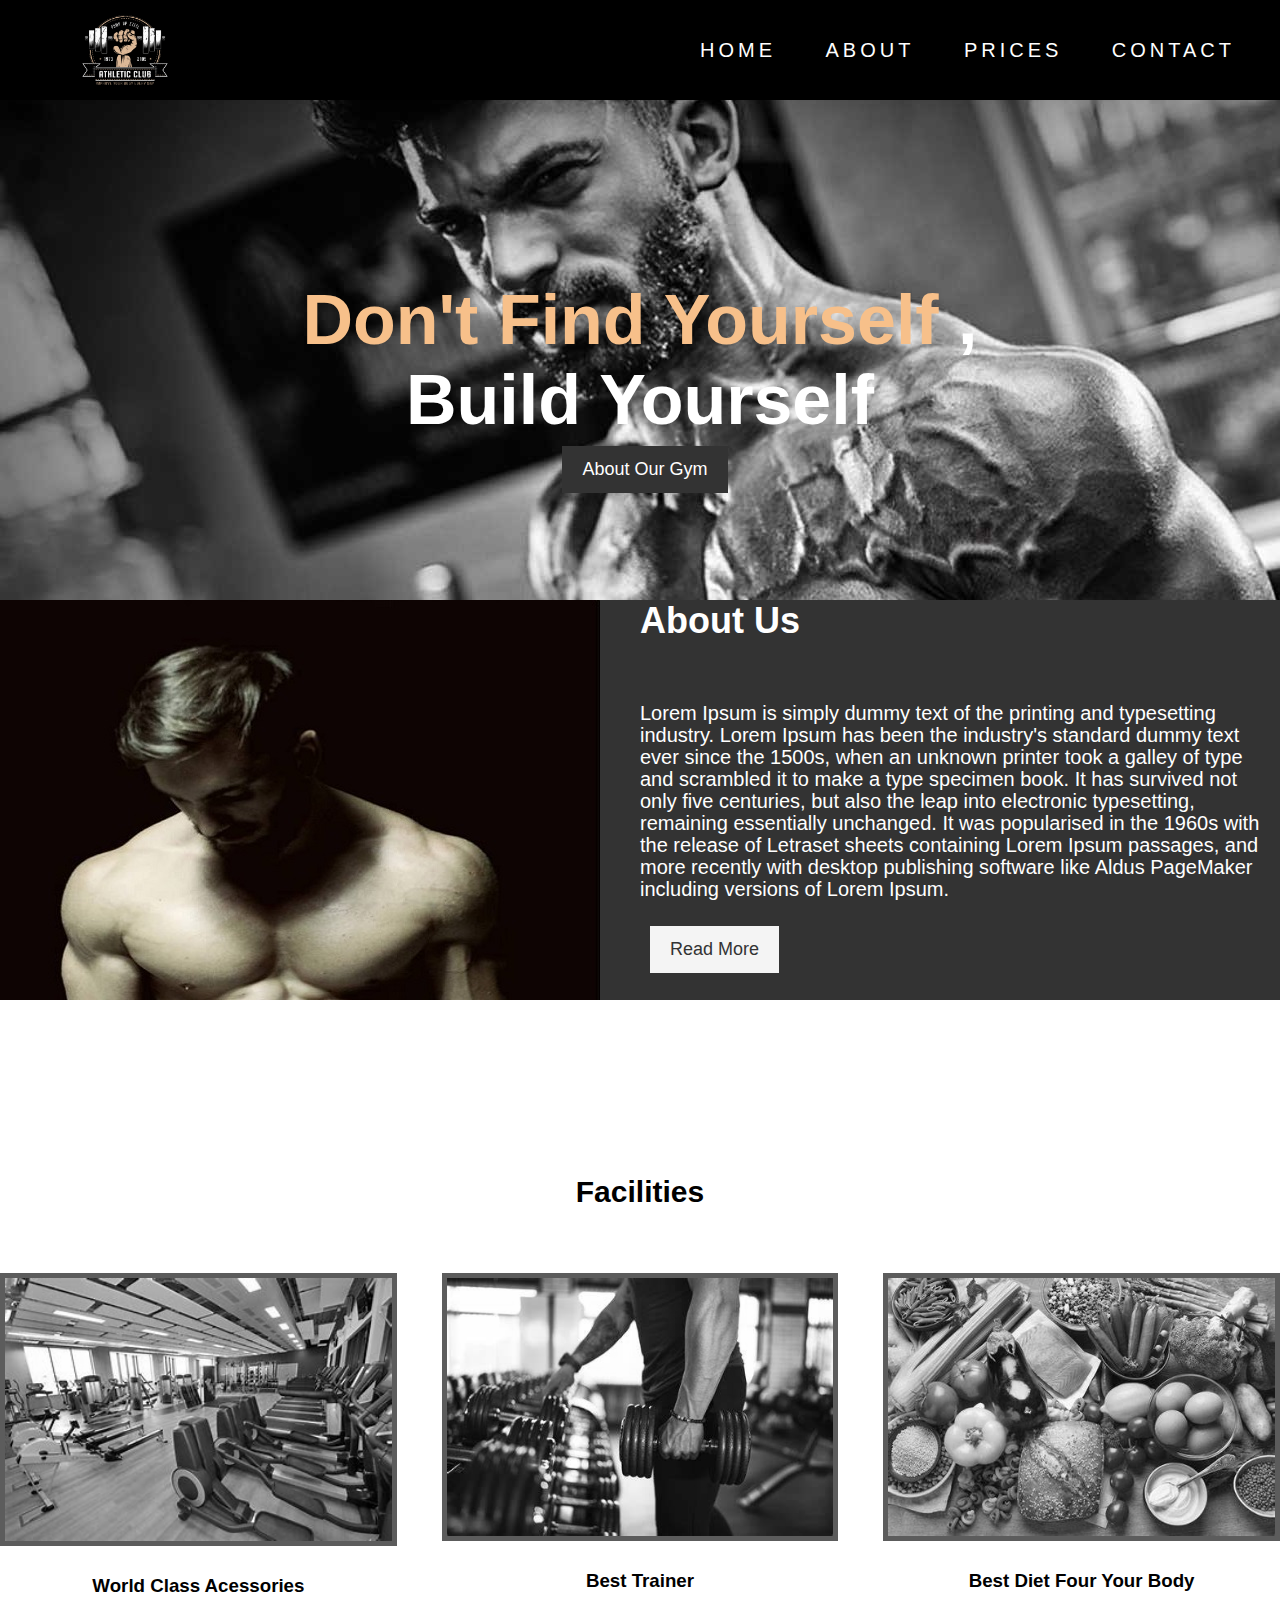
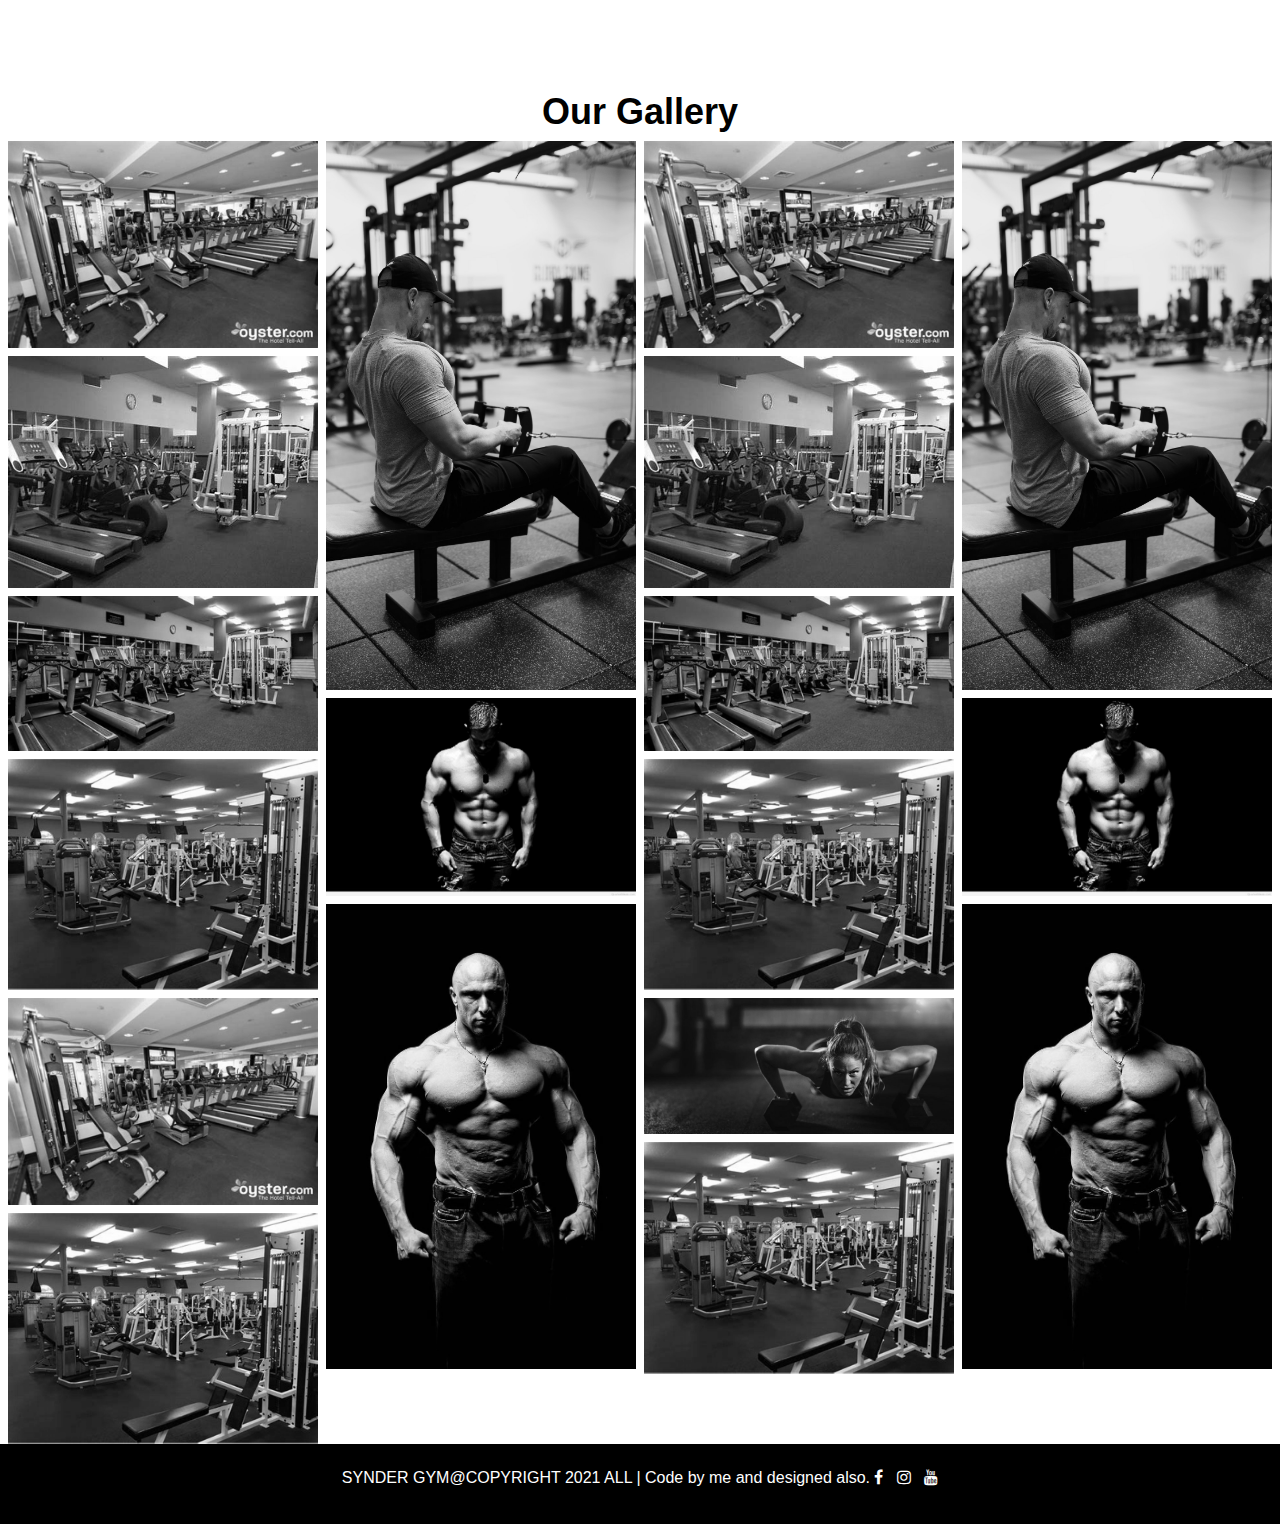
<file: index.html>
<!DOCTYPE html>
<html lang="en">
<head>
    <meta charset="UTF-8">
    <title>SYNDER GYM</title>
    <link href="http://maxcdn.bootstrapcdn.com/font-awesome/4.1.0/css/font-awesome.min.css" rel="stylesheet">
    
    <link rel="stylesheet" href="gymna.css">
    
</head>
<style>
/* width */
::-webkit-scrollbar {
  width: 10px;
}

/* Track */
::-webkit-scrollbar-track {
  background: #000; 
}
 
/* Handle */
::-webkit-scrollbar-thumb {
  background: #f7c08a; 
}
</style>
<body>
     
    <header>
        <div class="wrapper">
            
                <img src="gym-removebg-preview.png" width="200" height="100" class="logo">
            
            <nav>
                <a href="#">HOME</a>
                <a href="#About">ABOUT</a>
                <a href="price.html">PRICES</a>
                <a href="location.html">CONTACT</a>
            </nav>
        </div>
        
<div class="conta">
 
 
    <div class="info">
        <h1 class="ha"><span class="text-primary">Don't Find Yourself</span> , Build Yourself</h1>
         <a class="btn" href="review.html">About Our Gym</a>
          
    </div>
    
</div>
   
    </header>

  <section id="About" class="bg-dark">
    <div class="info-img">
    
    </div>
   
    <div class="info-content">
    <h1>About Us</h1>
     
      <p>Lorem Ipsum is simply dummy text of the printing and typesetting industry. Lorem Ipsum has been the industry's standard dummy text ever since the 1500s, when an unknown printer took a galley of type and scrambled it to make a type specimen book.
      It has survived not only five centuries, but also the leap into electronic typesetting, remaining essentially unchanged. It was popularised in the 1960s with the release of Letraset sheets containing Lorem Ipsum passages, and more recently with desktop publishing software like Aldus PageMaker including versions of Lorem Ipsum.
      </p>
      <a href="review.html" class="btn btn-light">Read More</a>
    </div>
  </section>
  <section id="features">
      <h1>Facilities</h1>
    <div class="row">
       
        <div class="fa-col">
           
          
            <img src="tarck.jfif">
           
            <h3>World Class Acessories</h3>
           
        </div>
        <div class="fa-col">
            
            <img src="bu.jfif">
            <h3>Best Trainer</h3>
            
        </div>
        <div class="fa-col">
            
            <img src="diet.jfif">
            <h3>Best Diet Four Your Body</h3>
           
        </div>
        
    </div>
</section>

    
<!---<section id= features>
    <h1>PRICING</h1>
    <div class="columns">
  <ul class="price">
    <li class="sil">SILVER PACKAGE</li>
    <li class="grey">$ 9.99 /4 Months</li>
    <li>Trainer</li>
    <li>No Extra Diet Plan</li>
    <li>Zumba classes</li>
    <li>No discount</li>
    <li class="grey"><a href="#" class="button">CONTACT US</a></li>
  </ul>
</div>
 <div class="columns">
  <ul class="price">
    <li class="pre">PREMIUM PACKAGE</li>
    <li class="grey">$ 9.99 / year</li>
    <li>Diet Plan</li>
    <li>Personal Trainer</li>
    <li>Zumba Classes</li>
    <li>Kit Bag</li>
    <li class="grey"><a href="#" class="button">CONTACT US </a></li>
  </ul>
</div>
  <div class="columns">
  <ul class="price">
    <li class="header">GOLD PACKAGE</li>
    <li class="grey">$ 9.99 / 8 months</li>
    <li>Diet Plan</li>
    <li>Zumba Classes</li>
    <li>Trainer</li>
    <li>No Discount</li>
    <li class="grey"><a href="#" class="button">CONTACT US</a></li>
  </ul>
</div>

</section>
<section id="Location">
    <h1 class="l1">LOCATION</h1>
    <iframe src="https://www.google.com/maps/embed?pb=!1m18!1m12!1m3!1d59055.03078687895!2d73.16754157828667!3d22.318130590332622!2m3!1f0!2f0!3f0!3m2!1i1024!2i768!4f13.1!3m3!1m2!1s0x395fc8b32baadb41%3A0xb05ce01f881671ca!2sPahelvaan.com%20Gym%20and%20Fitness!5e0!3m2!1sen!2sin!4v1622716524630!5m2!1sen!2sin" width="600" height="450" style="border:0;" allowfullscreen="" loading="lazy" class="google"></iframe>
 
 <div class="Cform">
     <h3>Contact Us</h3>
     <form class="coment-form">
         <input type="text" placeholder="Enter your name..">
         <input type="text" placeholder="Enter your E-mail..">
         <textarea rows="5" placeholder="your comment"></textarea>
         <button type="Submit" class="btn">
            Click here
         </button>
     </form>
 </div>
</section>--->

<section id="gallery">
    <h1>Our Gallery</h1>
</section>
<div class="row5">
  <div class="colum5">
    <img src="gal2.jfif">
    <img src="gal3.jfif">
    <img src="gal4.jfif">
    <img src="gal8.jfif">
    <img src="gal2.jfif">
    <img src="gal8.jfif">
  
  </div>
  <div class="colum5">
    <img src="g-1.jfif">
    <img src="g-3.jpg">
   
    <img src="g-4.jpg">
    
  
    
  </div>
  <div class="colum5">
     <img src="gal2.jfif">
    <img src="gal3.jfif">
    <img src="gal4.jfif">
    <img src="gal8.jfif">
    <img src="gallery%201.jpg">
    <img src="gal8.jfif">
    
  </div>
  <div class="colum5">
    <img src="g-1.jfif">
    <img src="g-3.jpg">
   
    <img src="g-4.jpg">
    
  
  
  </div>
</div>

<section id ="footer">
   <div class="fot1">
     
       
   </div>
    <div class="fot">
        <span>SYNDER GYM@COPYRIGHT 2021 ALL     |  Code by me and designed also. <a href="https://www.facebook.com/manav.parikh.965" target="_blank"><i class="fa fa-facebook" aria-hidden="true"></i></a>
            &nbsp; <i class="fa fa-instagram" aria-hidden="true"></i>           &nbsp;<a href="http://in.youtube.com/" target="_blank"> <i class="fa fa-youtube" aria-hidden="true"></i></a>
</span>

        </div>

</section>
</body>
</html>
</file>
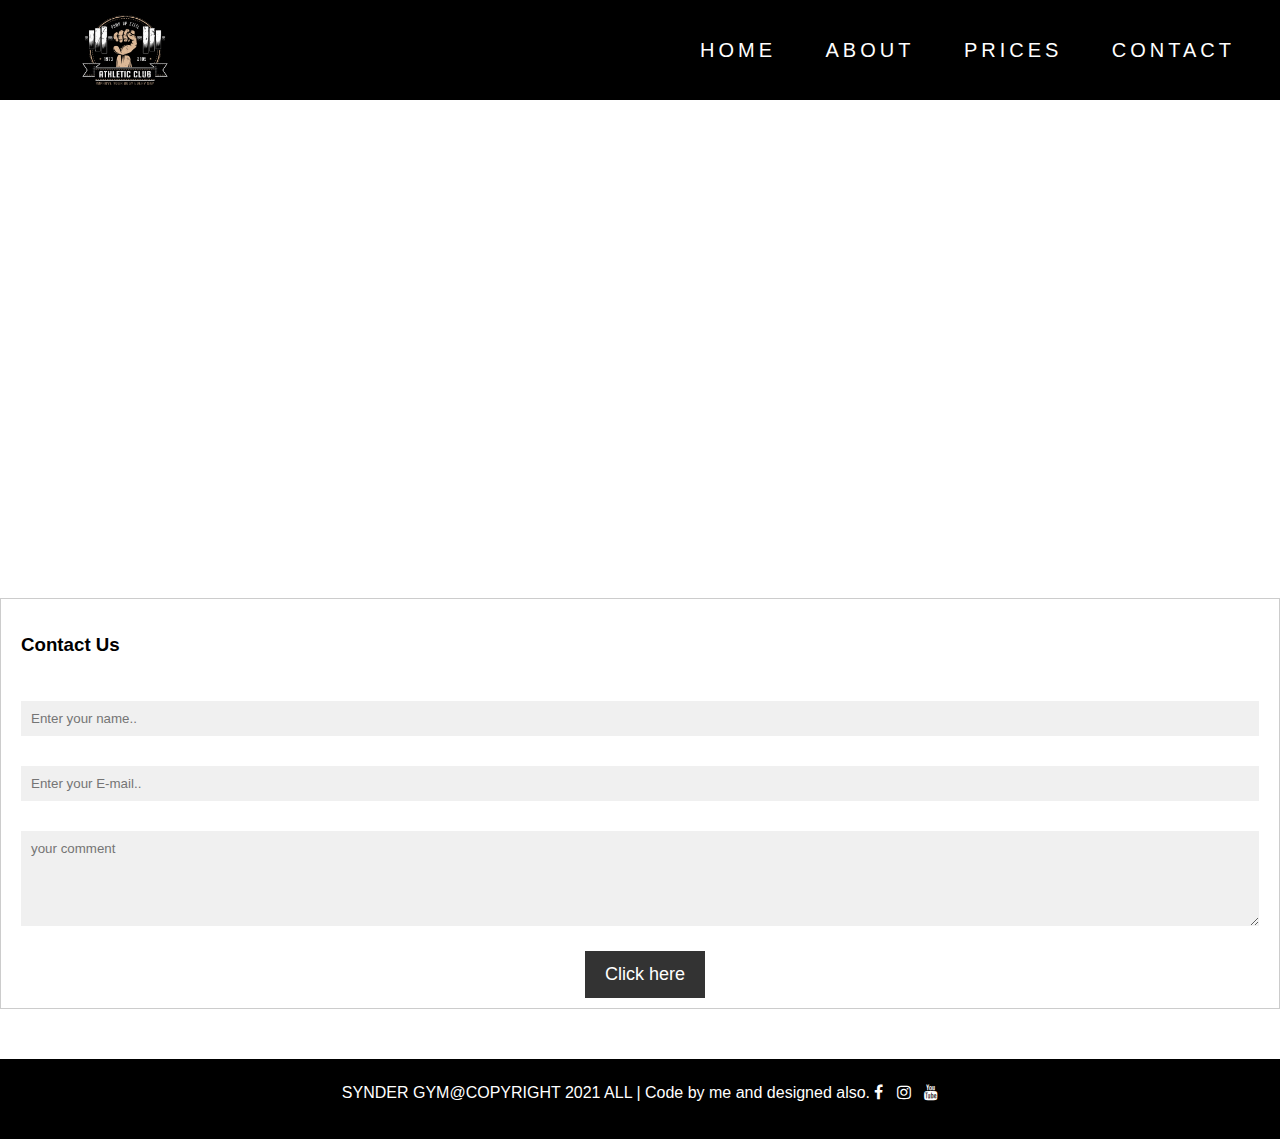
<file: location.html>
<!DOCTYPE html>
<html lang="en">
<head>
    <meta charset="UTF-8">
    <title>SYNDER GYM</title>
    <link href="http://maxcdn.bootstrapcdn.com/font-awesome/4.1.0/css/font-awesome.min.css" rel="stylesheet">
    
    <link rel="stylesheet" href="gymna.css">
</head>
<body>
     
    <header>
        <div class="wrapper">
            
                <img src="gym-removebg-preview.png" width="200" height="100" class="logo">
            
            <nav>
                <a href="index.html">HOME</a>
                <a href="#About">ABOUT</a>
                <a href="price.html">PRICES</a>
                <a href="#">CONTACT</a>
            </nav>
        </div>
        

    </header>

 
    

<section id="Location">
    <h1 class="l1">LOCATION</h1>
    <iframe src="https://www.google.com/maps/embed?pb=!1m18!1m12!1m3!1d59055.03078687895!2d73.16754157828667!3d22.318130590332622!2m3!1f0!2f0!3f0!3m2!1i1024!2i768!4f13.1!3m3!1m2!1s0x395fc8b32baadb41%3A0xb05ce01f881671ca!2sPahelvaan.com%20Gym%20and%20Fitness!5e0!3m2!1sen!2sin!4v1622716524630!5m2!1sen!2sin" width="600" height="450" style="border:0;" allowfullscreen="" loading="lazy" class="google"></iframe>
 
 <div class="Cform">
     <h3>Contact Us</h3>
     <form class="coment-form" action="sub.html">
         <input type="text" placeholder="Enter your name..">
         <input type="text" placeholder="Enter your E-mail..">
         <textarea rows="5" placeholder="your comment"></textarea>
         <button type="Submit" class="btn">
            Click here
         </button>
     </form>
 </div>
</section>


<section id ="footer">
   <div class="fot1">
      
   </div>
    <div class="fot">
        <span>SYNDER GYM@COPYRIGHT 2021 ALL     |  Code by me and designed also. <i class="fa fa-facebook" aria-hidden="true"></i>
       &nbsp; <i class="fa fa-instagram" aria-hidden="true"></i>           &nbsp; <i class="fa fa-youtube" aria-hidden="true"></i>
</span>

        </div>

</section>
</body>
</html>
</file>
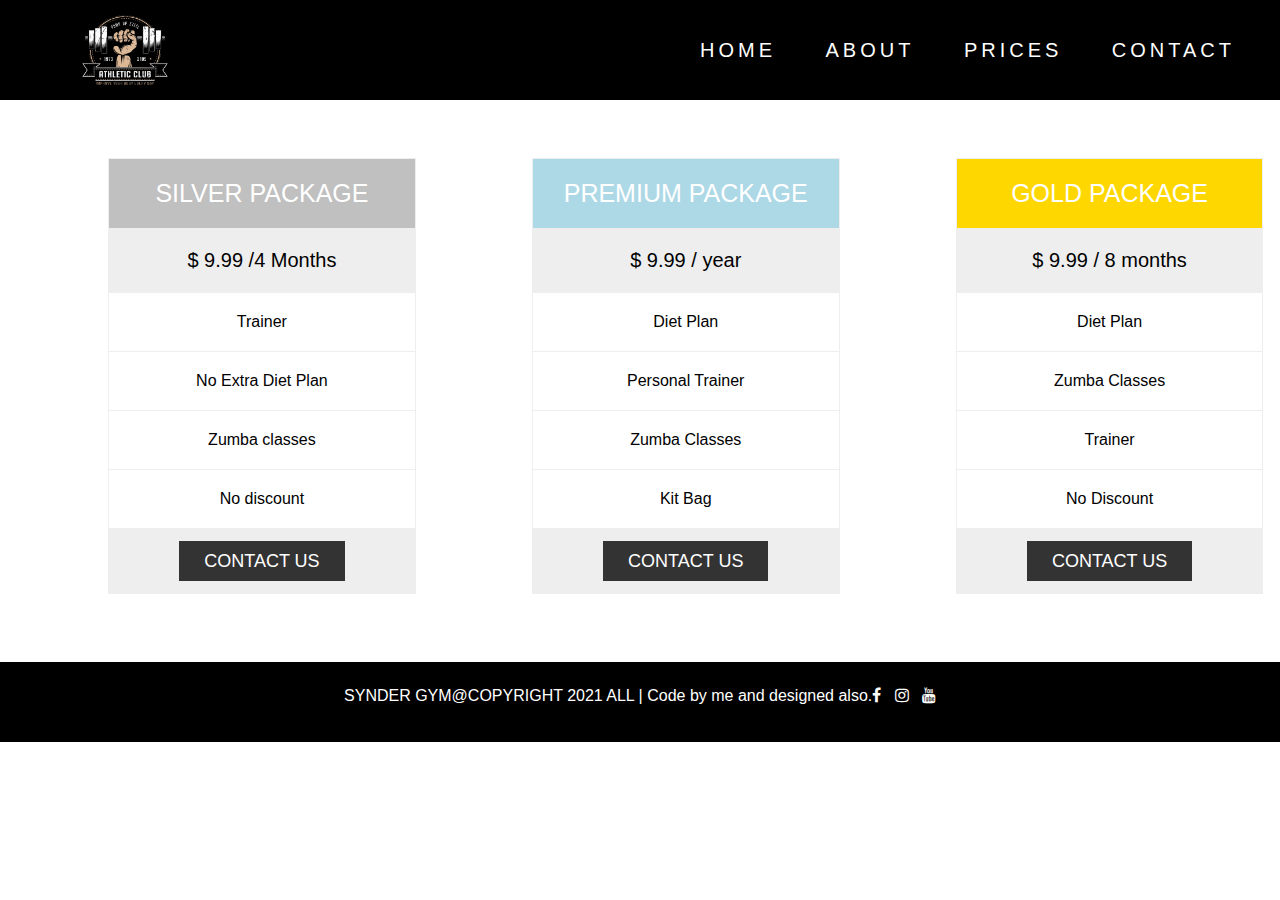
<file: price.html>
<!DOCTYPE html>
<html lang="en">
<head>
    <meta charset="UTF-8">
    <title>SYNDER GYM</title>
    <link href="http://maxcdn.bootstrapcdn.com/font-awesome/4.1.0/css/font-awesome.min.css" rel="stylesheet">
    
    <link rel="stylesheet" href="gymna.css">
</head>
    <style>
/* width */
::-webkit-scrollbar {
  width: 10px;
}

/* Track */
::-webkit-scrollbar-track {
  background: #000; 
}
 
/* Handle */
::-webkit-scrollbar-thumb {
  background: #f7c08a; 
}
</style>
<body>
     
    <header>
        <div class="wrapper">
            
                <img src="gym-removebg-preview.png" width="200" height="100" class="logo">
            
            <nav>
                <a href="index.html">HOME</a>
                <a href="#About">ABOUT</a>
                <a href="price.html">PRICES</a>
                <a href="location.html">CONTACT</a>
            </nav>
        </div>
        

   
    </header>

<section id= features>
  
    <div class="columns">
  <ul class="price">
    <li class="sil">SILVER PACKAGE</li>
    <li class="grey">$ 9.99 /4 Months</li>
    <li>Trainer</li>
    <li>No Extra Diet Plan</li>
    <li>Zumba classes</li>
    <li>No discount</li>
    <li class="grey"><a href="location.html" class="button">CONTACT US</a></li>
  </ul>
</div>
 <div class="columns">
  <ul class="price">
    <li class="pre">PREMIUM PACKAGE</li>
    <li class="grey">$ 9.99 / year</li>
    <li>Diet Plan</li>
    <li>Personal Trainer</li>
    <li>Zumba Classes</li>
    <li>Kit Bag</li>
    <li class="grey"><a href="location.html" class="button">CONTACT US </a></li>
  </ul>
</div>
  <div class="columns">
  <ul class="price">
    <li class="header">GOLD PACKAGE</li>
    <li class="grey">$ 9.99 / 8 months</li>
    <li>Diet Plan</li>
    <li>Zumba Classes</li>
    <li>Trainer</li>
    <li>No Discount</li>
    <li class="grey"><a href="location.html" class="button">CONTACT US</a></li>
  </ul>
</div>

</section>
 <section id ="foote">
  
    <div class="fote">
        <span>SYNDER GYM@COPYRIGHT 2021 ALL     |   Code by me and designed also.<i class="fa fa-facebook" aria-hidden="true"></i>
       &nbsp; <i class="fa fa-instagram" aria-hidden="true"></i>           &nbsp; <i class="fa fa-youtube" aria-hidden="true"></i>
</span>

        </div>

</section>
</body>
</html>
</file>
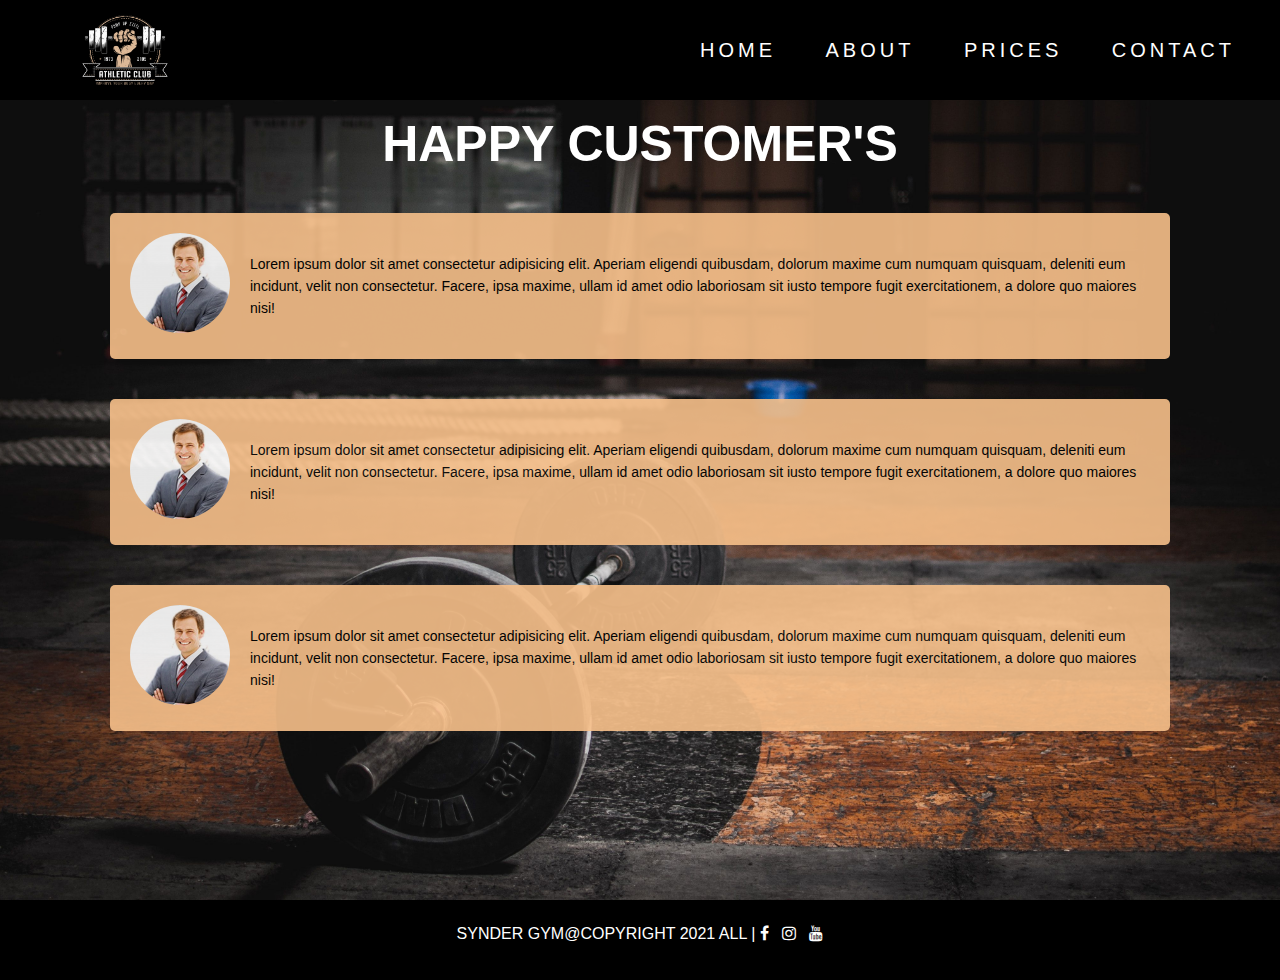
<file: review.html>
<!DOCTYPE html>
<html lang="en">
<head>
    <meta charset="UTF-8">
    <title>SYNDER GYM</title>
    <link href="http://maxcdn.bootstrapcdn.com/font-awesome/4.1.0/css/font-awesome.min.css" rel="stylesheet">
    
    <link rel="stylesheet" href="gymna.css">
</head>
    <style>
/* width */
::-webkit-scrollbar {
  width: 10px;
}

/* Track */
::-webkit-scrollbar-track {
  background: #000; 
}
 
/* Handle */
::-webkit-scrollbar-thumb {
  background: #f7c08a; 
}
</style>
<body>
     
    <header>
        <div class="wrapper">
            
                <img src="gym-removebg-preview.png" width="200" height="100" class="logo">
            
            <nav>
                <a href="index.html">HOME</a>
                <a href="#About">ABOUT</a>
                <a href="price.html">PRICES</a>
                <a href="location.html">CONTACT</a>
            </nav>
        </div>
        

   
    </header>
    
     <section id="testimonials" class="py-3">
    <div class="container">
      <h2 class="l-heading">HAPPY CUSTOMER'S</h2>
      <div class="testimonial bg-primary">
        <img src="reviewr.jfif" alt="Samantha">
        <p>Lorem ipsum dolor sit amet consectetur adipisicing elit. Aperiam eligendi quibusdam, dolorum maxime cum numquam quisquam, deleniti eum incidunt, velit non consectetur. Facere, ipsa maxime, ullam id amet odio laboriosam sit iusto tempore fugit exercitationem, a dolore quo maiores nisi!</p>
      </div>

      <div class="testimonial bg-primary">
          <img src="reviewr.jfif" alt="Jen">
          
          <p>Lorem ipsum dolor sit amet consectetur adipisicing elit. Aperiam eligendi quibusdam, dolorum maxime cum numquam quisquam, deleniti eum incidunt, velit non consectetur. Facere, ipsa maxime, ullam id amet odio laboriosam sit iusto tempore fugit exercitationem, a dolore quo maiores nisi!</p>
        </div>
        <div class="testimonial bg-primary">
        <img src="reviewr.jfif" alt="Samantha">
        <p>Lorem ipsum dolor sit amet consectetur adipisicing elit. Aperiam eligendi quibusdam, dolorum maxime cum numquam quisquam, deleniti eum incidunt, velit non consectetur. Facere, ipsa maxime, ullam id amet odio laboriosam sit iusto tempore fugit exercitationem, a dolore quo maiores nisi!</p>
      </div>
    </div>
  </section>

<section id ="footer">
   <div class="fot1">
      
       
   </div>
    <div class="fot">
        <span>SYNDER GYM@COPYRIGHT 2021 ALL     |  <i class="fa fa-facebook" aria-hidden="true"></i>
       &nbsp; <i class="fa fa-instagram" aria-hidden="true"></i>           &nbsp; <i class="fa fa-youtube" aria-hidden="true"></i>
</span>

        </div>

</section>
</body>
</html>
</file>
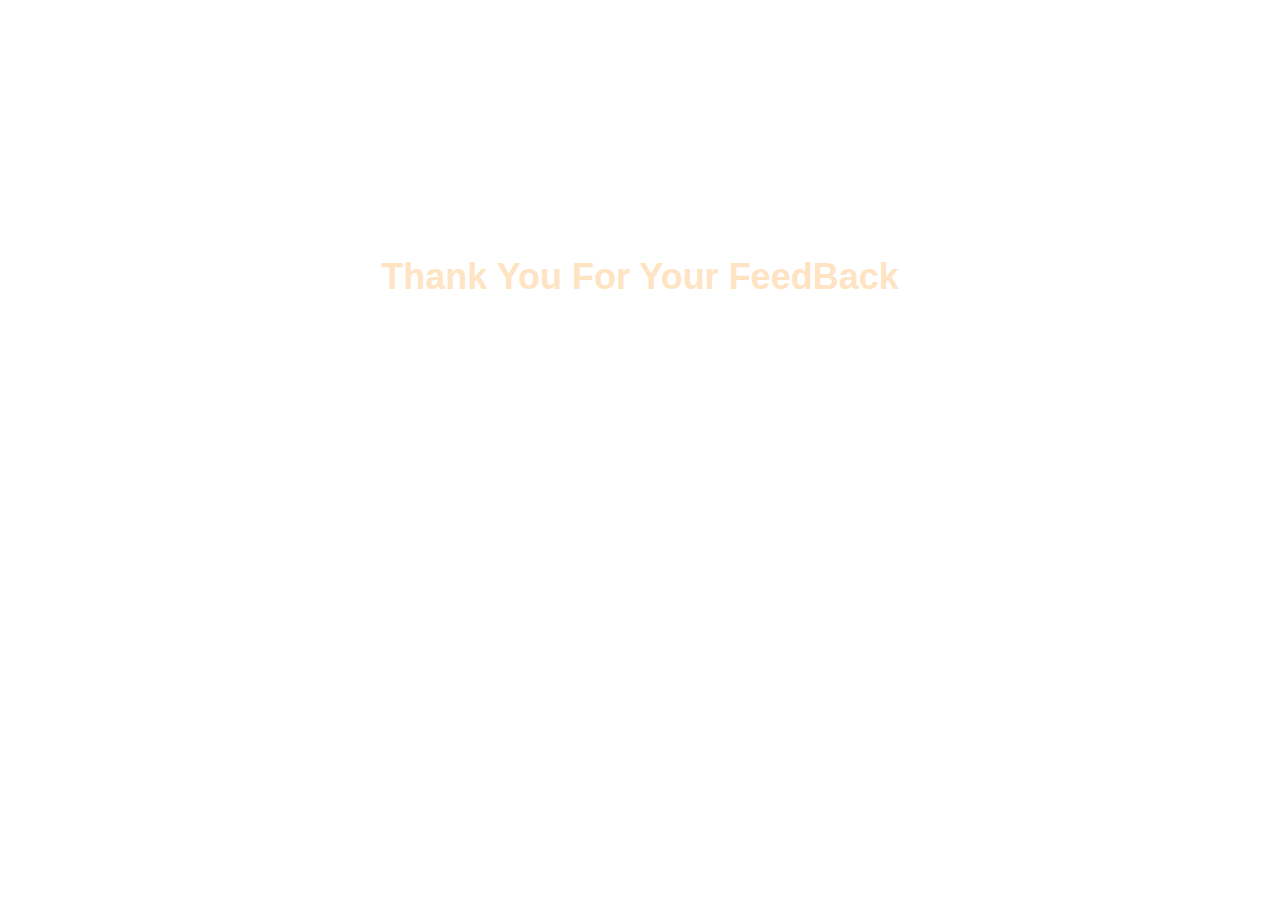
<file: sub.html>
<!DOCTYPE html>
<html lang="en">
<head>
    <meta charset="UTF-8">
    <title>SYNDER GYM</title>
    <link href="http://maxcdn.bootstrapcdn.com/font-awesome/4.1.0/css/font-awesome.min.css" rel="stylesheet">
    
    <link rel="stylesheet" href="gymna.css">
</head>
<body>
     
<h1 class="sub">
    Thank You For Your FeedBack
   
</h1>
</body>
</html>
</file>
<file: gymna.css>
*{
margin: 0;
  padding:0;
  box-sizing: border-box;
    font-family: sans-serif;
    
}
html{
scroll-behavior: smooth;
}
.wrapper{
    height: 100px;
    width: 100%;
    background: #000;
    z-index: 1;
    position: fixed;
    
    
}
.logo{
    float:left;
    line-height: 50px;
    margin-right: 25px;
    margin-left: 25px;
  
}

nav{
    float: right;
    line-height: 100px;
   
    
}
nav a {
    text-decoration: none;
    color:white;
     letter-spacing: 4px;
    font-size: 20px;
    margin-right: 45px;
}

nav a:hover, 
nav a .current {
  /*background: #444;*/
  color: #f7c08a;
}
.vid{
    width: 100%;
    height: 100%;
    overflow: hidden;
    
   
    
    
}

.conta{
 background-image:url(body.jfif);
   
    overflow: hidden;
    background-blend-mode: overlay;

        height:600px;
  /*clip-path:(0 0,100% 0,100% 100%,70% 80% ,0 100%);*/
   
}
/*.conta:after{
    content: '';
    position: absolute;
    bottom: 0;
    background-image: url(images/wave-large.png);
    /*margin-bottom:60;
    height:40%;
    width: 100%;

}*/
.info{
    color: white;
    text-align: center;
    
    padding: 280px;
}
.text-primary{
    color: antiquewhite;
    font-size: 70px;
}
.ha{
    font-size: 70px;
}
.btn {
 display: inline-flex;
  font-size: 18px;
  color: #fff;
  background: #333;
  padding: 13px 20px;
  border: none;
  cursor: pointer;
text-decoration: none;
    margin-left: 10px;
    margin-top:6px;
    
}

.btn:hover {
  background: #f7c08a;
  color: #333;
}


.btn-light {
  background: #f4f4f4;
  color: #333;
}
/*.wave{
    position:absolute;
    width: 100%;
    bottom: -140px;
    color: #fff;
    opacity: 1;
    margin-bottom: 40px;
}*/

/*#about{
    height: 600px;
    color: black;
    position: absolute;
}
.ab{
    font-size: 50px;
    text-align:center;
    padding-top: 20px;
}
/*hr{
    border: none;
    background: #b5b5b5;
    height: 1px;
    margin: 20px 0;
}*/
/*.container{ 
    margin:150px auto;
    width: 50%;
    padding 8px;
}*/
/*.ai{
    float: right;
    width: 300px;
    height: 260px;
    margin-right: 50px;
}*/
/*s.text{
    text-align: justify;
    font-family: sans-serif;
    margin-left: 50px;
}
.t1{
font-size: 15px;
}*/

#About {
  height: 400px;
}

#About .info-img {
  float: left;
  width: 50%;
  background: url('Kwnstantinos-Badidos.jpg') no-repeat;
 
  min-height: 100%;
}
.bg-dark {
  background: #333;
  color: #fff;
}
#About.info-content {
  float: right;
  width: 50%;
  height: 100%;
  text-align: left;
 
  overflow: hidden;
}

#About .info-content p {
 padding-top: 35px;
    color: white;
   margin-top: 25px;
    font-size: 20px;
    

}
.about{
  padding-top:20px;
    text-align: center;

}
h2, h3 {
  padding-bottom: 20px;
}
p {
  margin: 10px 0;
}
 h2{
    font-size: 50px; 
     padding-top: 15px;
}
.para{
    font-size: 15px;
     padding-right: 25px;
    padding-top: 30px;
}
.columns {
  float: left;
  width: 25.3%;
  padding: 8px;
    margin-left: 100px;
}
#features{
    box-sizing: border-box;
    padding-top: 150px;
    height: 100%;
   
}
#features h1{
    font-size: 30px;
    text-align: center;
    padding-top: 25px;
}

.price {
  list-style-type: none;
  border: 1px solid #eee;
  margin: 0;
  padding: 0;
  -webkit-transition: 0.3s;
  transition: 0.3s;
}


.price:hover {
  box-shadow: 0 8px 12px 0 rgba(0,0,0,0.2)
}


.price .header {
  background-color: gold;
  color: white;
  font-size: 25px;
}

 .pre{
    background-color: lightblue;
    color: white;
    font-size: 25px;
}
.sil{
    background-color: silver;
    color: white;
    font-size: 25px;
}
.price li {
  border-bottom: 1px solid #eee;
  padding: 20px;
  text-align: center;
}


.price .grey {
  background-color: #eee;
  font-size: 20px;
}


.button {
  background-color: #333;
  border: none;
  color: white;
  padding: 10px 25px;
  text-align: center;
  text-decoration: none;
  font-size: 18px;
}
.button:hover {
  background: #f7c08a;
  color: #333;
}
#COURSES{
    width: 80%;
    margin: auto;
    text-align: center;
    padding-top: 100px;
}
h1{
        font-size: 36px;
        font-weight: 600;
    }
p{
    color: black;
    font-size: 14px;
    font-weight:300;
    line-height: 22px;
    padding: 10px;
}
.bat{
    padding-top: 25px;
}
#facilities{
    width: 80%;
    margin: auto;
    text-align: center;
    padding-top: 100px;
}

.row{
    margin-top: 5%;
    display: flex;
    justify-content: space-between;
   
}
.fa-col{
    flex-basis: 31%;
    border-radius: 10px;
    margin-bottom: 5%;
    text-align: left;

}
.fa-col img{
    width: 100%;
    border: 5px solid green;
}
/*.fa-col img:hover{

  -webkit-transform: scaleX(-1);
  transform: scaleX(-1);

}*/
.fa-col img{
    width: 100%;
    cursor: pointer;
    filter: grayscale(100%);
}
.fa-col img:hover{
    filter: grayscale(0);
}

h3{
    text-align: center;
    font-weight: 600;
    margin: 10px 0;
    margin-top: 25px;
}
.course-col:hover{
    box-shadow: 0 0 20px 0px rgba(0,0,0,0.2);
}

/*.small-container{
max-width: 1080px;
    margin: auto;
    padding-left: 25px;
    padding-right: 25px;
}
.offer{
    background: radial-gradient(#fff,#ffd6d6);
    margin-top: 80px;
    padding: 30px 0;
}
.col-1{
    flex-basis: 50%;
    min-width: 300px;
}
.col-1 .offer-img{
    padding: 50px;
    max-width: 400px;
}
/*small{
    color: #555;
}*/
/*.row{
    display: flex;
    align-items: center;
    flex-wrap: wrap;
    justify-content: space-around;
}*/
#Location{
    
    width: 100%;
    margin: auto;
    text-align: center;
    padding-top: 50px;
}
.google{
    width: 80%;
   /*padding-left: 300px;*/
    padding-top: 15px;
}
.Cform{
    border: 1px solid #ccc;
    margin: 50px 0;
    padding: 10px 20px;
}
.Cform h3{
    text-align: left;
}
.l1{
    text-align: center;
    font-size: 25px;
    padding-top: 15px;
}
.coment-form input, .coment-form textarea{
   width: 100%;
    padding: 10px;
    margin: 15px 0;
    box-sizing: border-box;
    border:none;
    outline: none;
    background: #f0f0f0;
}

#testimonials {
  height: 100vh;
  background: url('834294.jpg') no-repeat center center/cover;
  padding-top: 100px;
    
    
}


#testimonials h2 {
  color: #fff;
  text-align: center;
  padding-bottom: 40px;
}

#testimonials .testimonial {
  padding: 20px;
  margin-bottom: 40px;
  border-radius: 5px;
  opacity: 0.9;
    box-sizing: border-box;
    position: relative;
    
}

#testimonials .testimonial img {
  width: 100px;
  float: left;
  margin-right: 20px;
  border-radius: 50%;
    z-index: 1;
}
.container {
  margin: auto;
  max-width: 1100px;
  overflow: auto;
  padding: 0 20px;
   
}
.text-primary {
  color: #f7c08a;
    
}
.bg-primary {
  background: #f7c08a;
  color: #333;
}

.py-3 { padding: 30px 0; }

.row5 {
  display: flex;
  flex-wrap: wrap;
  padding: 0 4px;
}

/* Create four equal columns that sits next to each other */
.colum5{
  flex: 25%;
  max-width: 25%;
  padding: 0 4px;
}

.colum5 img {
  margin-top: 8px;
  vertical-align: middle;
  width: 100%;
}
.colum5 img{
    width: 100%;
    cursor: pointer;
    filter: grayscale(100%);
}
.colum5 img:hover{
    filter: grayscale(0);
}

#gallery{
    text-align: center;
    
}
#footer{
height: 80px;
background-color:black;
    color: white;
    
    
}

.fot{
   text-align: center; 
    padding-top: 25px;
}
.fot1 h1{
    font-size: 15px;
}
#foote{
    height: 80px;
    background-color: black;
    color: white;
    position: inherit;
    margin-top: 40%;
}
.fote{
    text-align: center;
    padding-top: 25px;
}
.sub{
    padding-top: 20%;
    text-align: center;
    
}
.sub:hover{
    color: bisque;
}
.fot a{
    text-decoration: none;
    color: white;
}
.fot a:hover{
    color: bisque;
}
.fot i:hover{
    color: bisque;
}
.fote i:hover{
    color: bisque;
}
</file>
